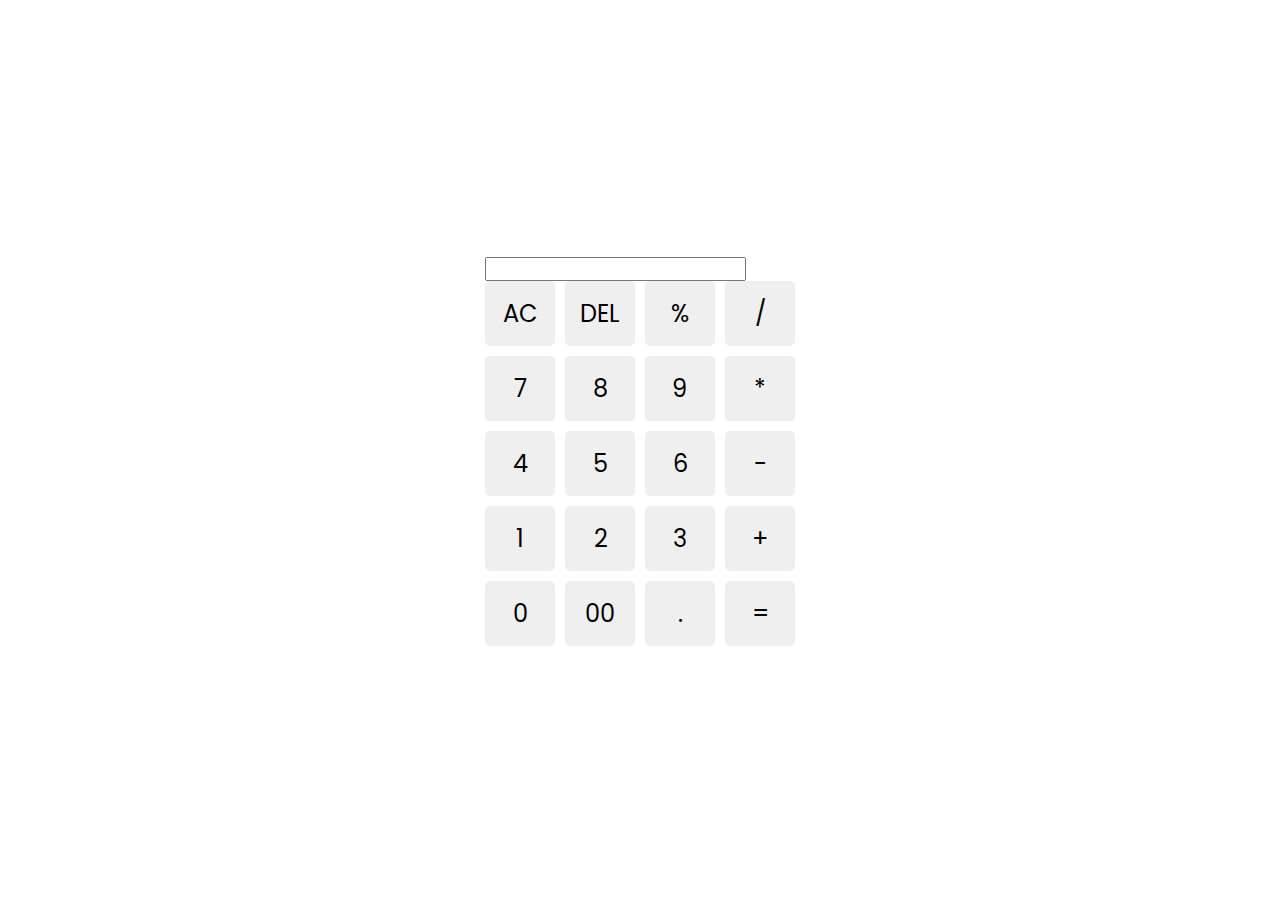
<file: calculator/index.html>
<!DOCTYPE html>

<html lang="en">
  <head>
    <meta charset="UTF-8" />
    <meta http-equiv="X-UA-Compatible" content="IE=edge" />
    <meta name="viewport" content="width=device-width, initial-scale=1.0" />
    <title>Calculator</title>
    <link rel="stylesheet" href="style.css" />
  </head>
  <body>
    <div class="container">
      <input type="text" class="display"/>

      <div class="buttons">
        <button class="operator" data-value="AC">AC</button>
        <button class="operator" data-value="DEL">DEL</button>
        <button class="operator" data-value="%">%</button>
        <button class="operator" data-value="/">/</button>

        <button data-value="7">7</button>
        <button data-value="8">8</button>
        <button data-value="9">9</button>
        <button class="operator" data-value="*">*</button>

        <button data-value="4">4</button>
        <button data-value="5">5</button>
        <button data-value="6">6</button>
        <button class="operator" data-value="-">-</button>

        <button data-value="1">1</button>
        <button data-value="2">2</button>
        <button data-value="3">3</button>
        <button class="operator" data-value="+">+</button>

        <button data-value="0">0</button>
        <button data-value="00">00</button>
        <button data-value=".">.</button>
        <button class="operator" data-value="=">=</button>
      </div>
    </div>

    <script src="script.js"></script>
  </body>
</html>
</file>
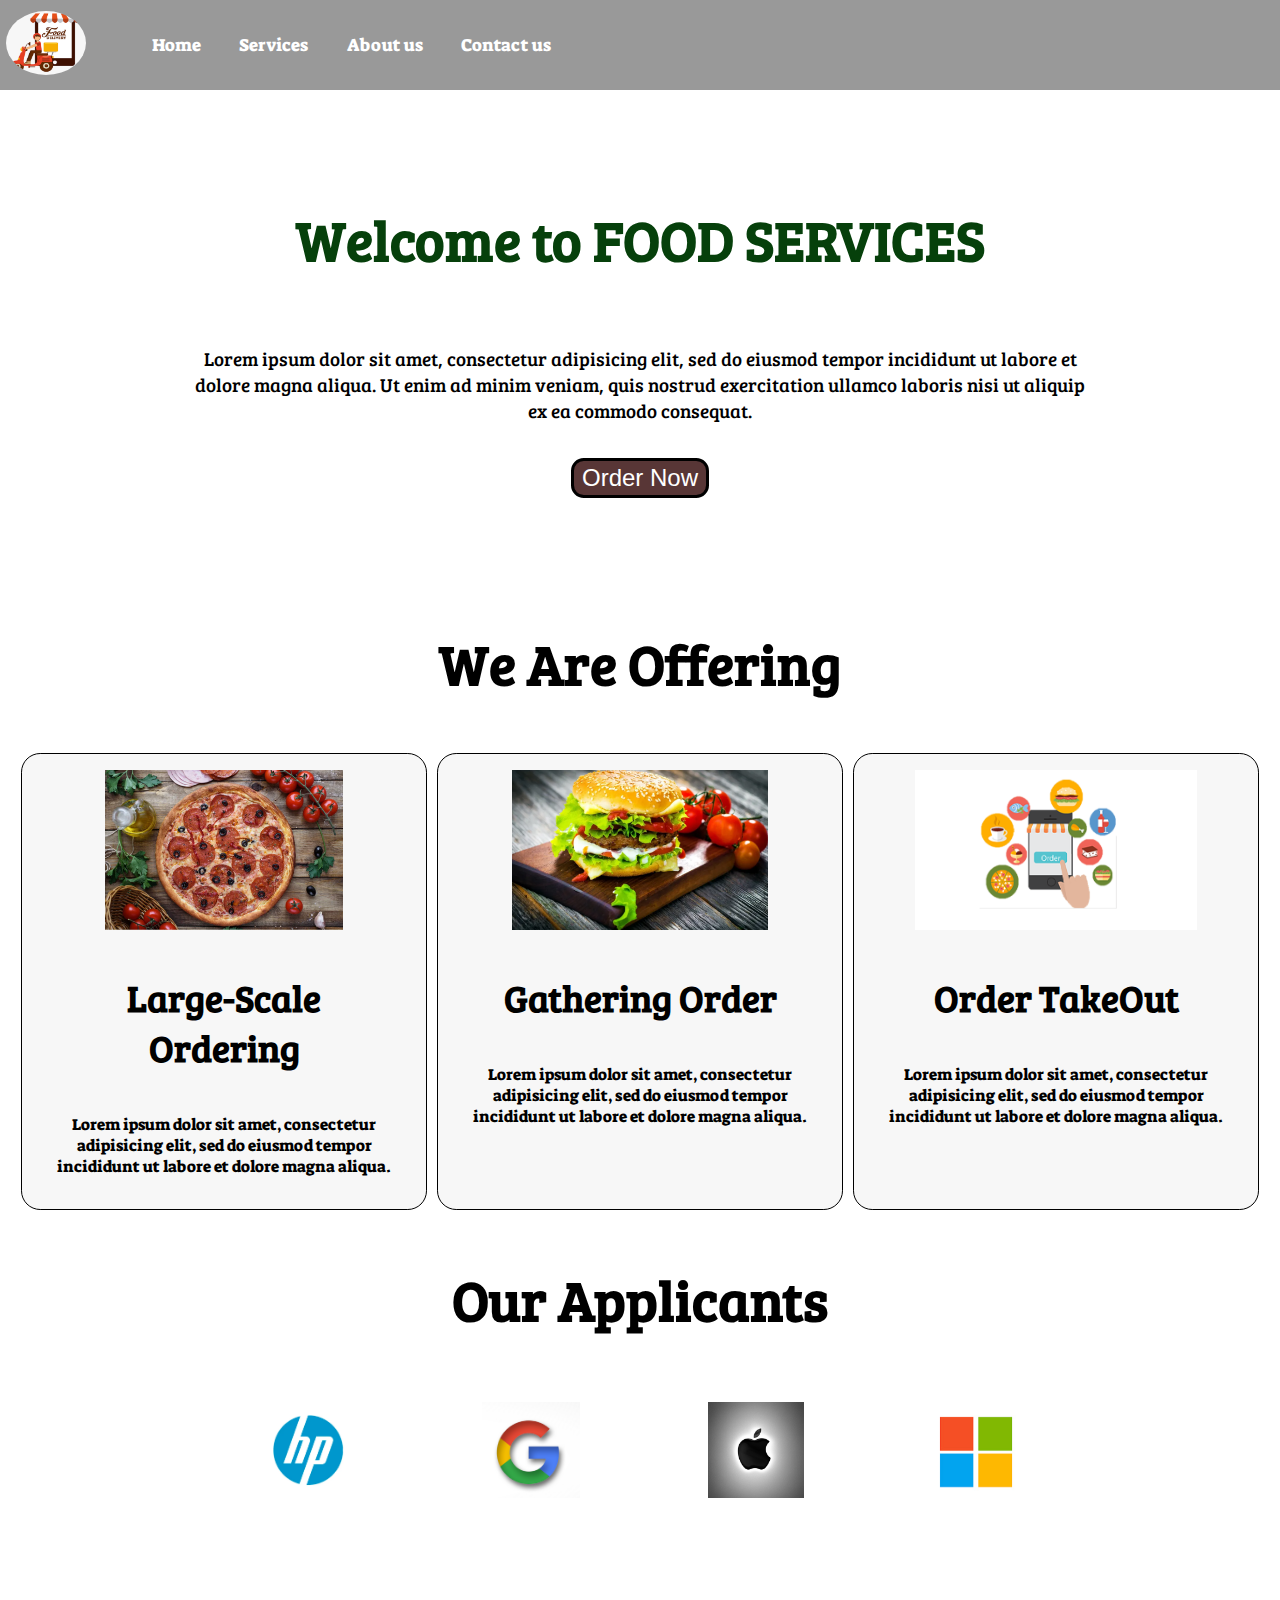
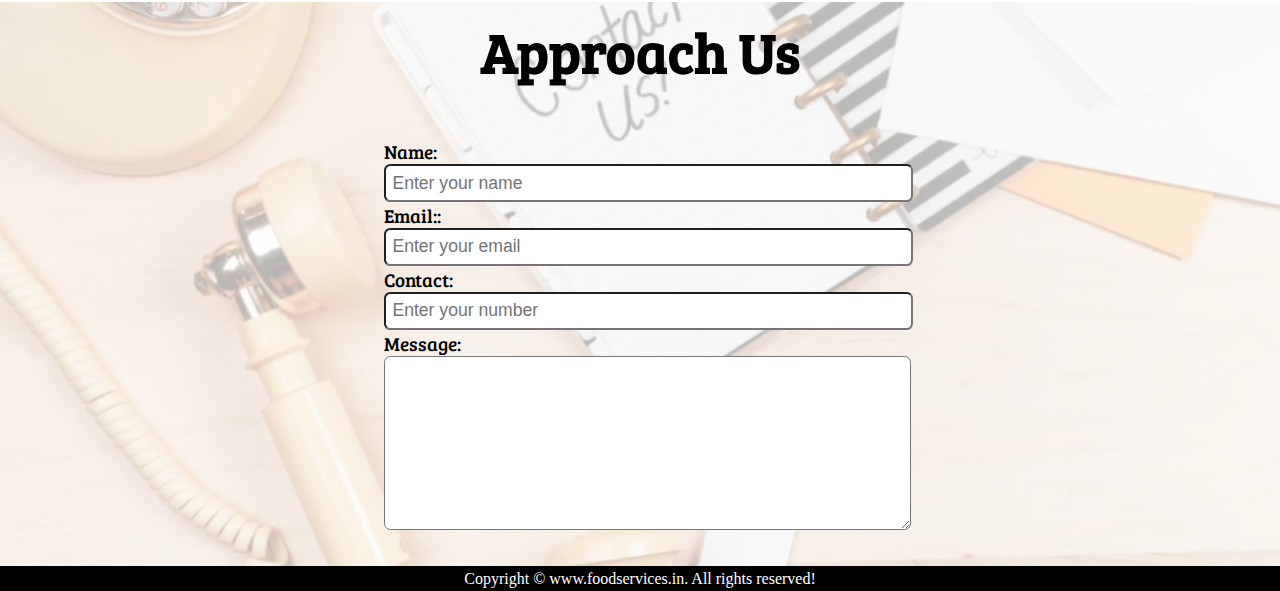
<file: landing page/index.html>
<!DOCTYPE html>
<html lang="en" dir="ltr">
  <head>
    <meta charset="utf-8">
    <title>FoodServices`1.in</title>
    <link rel="stylesheet" href="style.css">
    <link href="https://fonts.googleapis.com/css2?family=Bree+Serif&family=Suez+One&display=swap" rel="stylesheet">
  </head>
  <body>
    <nav id="navbar">
      <div class="logo">
        <img src="logo.png" alt="Food Services.in">
      </div>
        <ul>
          <li class="item"><a href="#">Home</a></li>
          <li class="item"><a href="#">Services</a></li>
          <li class="item"><a href="#">About us</a></li>
          <li class="item"><a href="#">Contact us</a></li>

        </ul>
    </nav>
    <section id="home">
      <h1 class="h-primary">Welcome to FOOD SERVICES</h1>
      <p>Lorem ipsum dolor sit amet, consectetur adipisicing elit, sed do eiusmod tempor incididunt ut labore et dolore magna aliqua. Ut enim ad minim veniam, quis nostrud exercitation ullamco laboris nisi ut aliquip ex ea commodo consequat.</p>

      <button class="btn"type="button" name="button">Order Now</button>

    </section>
    <section class="services-container">
      <h1 class="h-primary center">We Are Offering</h1>
      <div id="services">
        <div class="box">
          <img src="bulk ordering.png" >
          <h2 class="h-secondary center">Large-Scale Ordering</h2>
          <p class="center">Lorem ipsum dolor sit amet, consectetur adipisicing elit, sed do eiusmod tempor incididunt ut labore et dolore magna aliqua.</p>
        </div>
        <div class="box">
          <img src="FD cat.png" >
          <h2 class="h-secondary center">Gathering Order</h2>
          <p class="center">Lorem ipsum dolor sit amet, consectetur adipisicing elit, sed do eiusmod tempor incididunt ut labore et dolore magna aliqua.</p>
        </div>
        <div class="box">
          <img src="food order.png" >
          <h2 class="h-secondary center">Order TakeOut</h2>
          <p class="center">Lorem ipsum dolor sit amet, consectetur adipisicing elit, sed do eiusmod tempor incididunt ut labore et dolore magna aliqua.</p>
        </div>
    </section>
    <section id="client-section">
      <h1 class="h-primary center">Our Applicants</h1>
      <div id="clients">
        <div class="client-item">
          <img src="hp.png" alt="">

        </div>
        <div class="client-item">
          <img src="google.png" alt="">

        </div>
        <div class="client-item">
          <img src="apple.png" alt="">

        </div>
        <div class="client-item">
          <img src="mic..png" alt="">

        </div>
      </div>

    </section>
    <section id="contact">
      <h1 class="h-primary center">Approach Us</h1>
      <div id="contact-box">
        <form class="" action="" method="">
          <div class="form-group">
            <label for="name">Name:</label>
            <input type="text" name="name" id="name" placeholder="Enter your name">

          </div>
          <div class="form-group">
            <label for="name">Email::</label>
            <input type="text" name="email" id="name" placeholder="Enter your email">
          </div>
          <div class="form-group">
            <label for="name">Contact:</label>
            <input type="text" name="phone" id="name" placeholder="Enter your number">
          </div>
          <div class="form-group">
            <label for="name">Message:</label>
            <textarea name="message" rows="8" cols="80"></textarea>
          </div>

        </form>
      </div>

    </section>
    <footer>
      <div class="center">
        Copyright © www.foodservices.in. All rights reserved!
      </div>
    </footer>
  </body>
</html>
</file>
<file: calculator/style.css>
@import url("https://fonts.googleapis.com/css2?family=Poppins:wght@300;400;500;600;700&display=swap");
* {
  margin: 0;
  padding: 0;
  box-sizing: border-box;
  font-family: "Poppins", sans-serif;
}
body {
    display: flex;
    justify-content: center;
    align-items: center;
    height: 100vh;
    margin: 0;
    font-family: Arial, sans-serif;
  }
  
  .calculator {
    width: 300px;
    background-color: #f0f0f0;
    border: 2px solid #ccc;
    border-radius: 10px;
    padding: 10px;
    box-shadow: 0 0 10px rgba(0, 0, 0, 0.1);
  }
  
  #result {
    width: 100%;
    padding: 10px;
    margin-bottom: 10px;
    font-size: 24px;
  }
  
  .buttons {
    display: grid;
    grid-template-columns: repeat(4, 1fr);
    grid-gap: 10px;
  }
  
  button {
    padding: 15px;
    font-size: 24px;
    border: none;
    border-radius: 5px;
    cursor: pointer;
  }
  
  button:active {
    background-color: #ccc;
  }
</file>
<file: landing page/style.css>
body{
  margin: 0;
  padding: 0;
}
.logo img{
  height: 4rem;
  width: 5rem;
  border-radius: 50%;
  margin: 0.5rem 0.4rem;
}
/*Navigation bar*/
#navbar ul{
  display: flex;
  font-family: 'Suez One', serif;
}
#navbar ul li{
  list-style: none;
  font-size: 1.1rem;
}
#navbar ul li a{
  border-radius: 1rem;
  display: block;
  padding: 1.1rem 1.2rem;
  text-decoration: none;
  color: white;
}
#navbar ul li a:hover{
  color: black;
  background-color: white;
}
#navbar::before{
  content: "";
  position: absolute;
  background-color: black;
  z-index: -1;
  height: 100%;
  width: 100%;
  opacity: 0.4;
  top: 0px;
  left: 0px;
}
#navbar{
  display: flex;

  align-items:center;
  position:relative;

  top: 0px;
}

/*Home section*/

#home{
  height: 30rem;
  display: flex;
  align-items: center;
  justify-content: center;
  flex-direction: column;
  padding: 0.2rem 12rem;
}
#home::before{
  content: "";
  position: absolute;
  height: 100%;
  width: 100%;
  z-index: -1;
  opacity: 0.6;
  top: 0px;
  left: 0px;
}



#home h1{
  text-align: center;
  color: rgb(6, 64, 11);
  font-family: 'Bree Serif', serif;
}
#home p{
  text-align: center;
  font-size: 1.2rem;
  font-family: 'Bree Serif', serif;
}

/*Services section*/

#services{
  margin: 1rem;
  display: flex;
  flex-direction: row;
}
#services .box{
  border: 0.1rem solid black;
  padding: 1rem;
  margin: 0.2rem 0.3rem;
  border-radius: 1.2rem;
  background-color: #F7F7F7;
}
#services .box:hover{
  box-shadow: 0.5rem 0.5rem 0.7rem grey;
}

#services .box img{
  height: 10rem;
  display:block;
  margin: auto;
}
#services .box p{
  font-family: 'Suez One', serif;
}

/*Clients section*/

#client-section{
  height: 10rem;
}
#client-section::before{
  content: "";
  position: absolute;
  z-index: -1;
  opacity: 0.2;
  width: 100%;
  height: 350px;
}
#clients{
  display: flex;
  justify-content: center;
  align-items:center;
}
.client-item{
  padding: 1rem 4rem;
}
#clients img{
  height: 6rem;
}

/*Contact section*/

#contact{
  position: relative;
  margin-top:12rem;
}
#contact::before{
  content: '';
  position: absolute;
  background: url('contact.png') no-repeat center center/cover;
  z-index: -1;
  opacity: 0.3;
  height: 100%;
  width: 100%;
}
#contact-box{
  display: flex;
  align-items: center;
  justify-content: center;
  padding-bottom: 2rem;
}
#contact-box input,
#contact-box textarea{
  width: 100%;
  padding: 0.4rem;
  border-radius: 0.4rem;
  font-size: 1.1rem;
}
#contact-box label{
  font-size: 1.2rem;
  font-family: 'Bree Serif', serif;
}
#contact-box form{
  width: 40%;
}

/*Footer section*/
footer{
  background-color: black;
  color: white;
  padding:0.2rem 1.2rem;
}

/*Utilities section*/
.h-primary{
  font-size: 3.5rem;
  padding: 0.7rem;
  font-family: 'Bree Serif', serif;
}
.h-secondary{
  font-size: 2.3rem;
  padding: 0.7rem;
  font-family: 'Bree Serif', serif;
}
.center{
  text-align: center;
}
.btn{
padding: 0.2rem 0.5rem;
border: 0.2rem solid black;
background-color: rgb(88, 54, 54);
color: white;
border-radius: 0.8rem;
margin: 1rem;
font-size: 1.5rem;
cursor: pointer;
}
.btn:hover{
  background-color: rgba(98, 53, 53, 0.9);
  font-size: 1.8rem;
}
</file>
